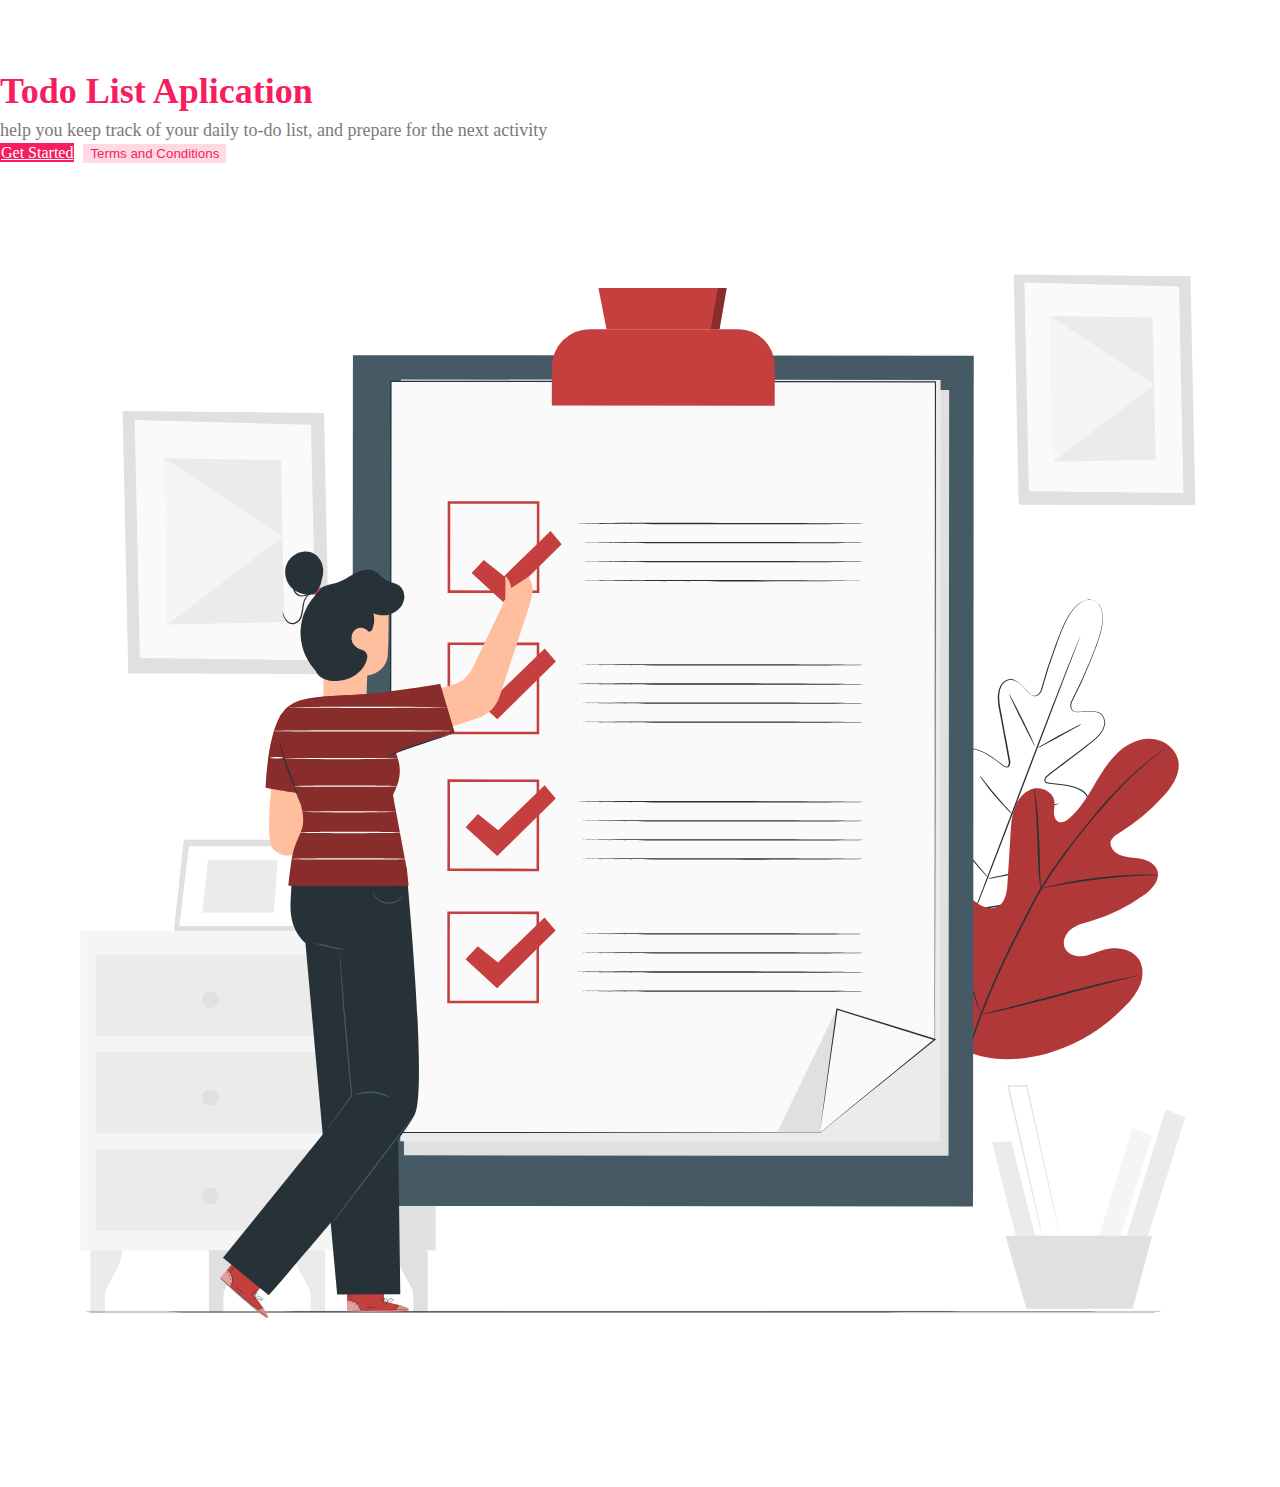
<file: index.html>
<!doctype html>
<html lang="en">
  <head>
    <meta charset="utf-8">
    <meta name="viewport" content="width=device-width, initial-scale=1">
    <title>Today Activities</title>
    <link href="https://cdn.jsdelivr.net/npm/bootstrap@5.2.0/dist/css/bootstrap.min.css" rel="stylesheet" integrity="sha384-gH2yIJqKdNHPEq0n4Mqa/HGKIhSkIHeL5AyhkYV8i59U5AR6csBvApHHNl/vI1Bx" crossorigin="anonymous">
    <link rel="stylesheet" href="style.css">
  </head>
  <body>
    <main class="main">
       <div class="text-center spinner" id="loading">
            <div class="spinner-border" role="status">
              <span class="visually-hidden">Loading...</span>
            </div>
          </div>
        <article>
            <div class="hero-content">
                <div class="container">
                    <div class="content">
                        <div class="row">
                            <div class="col-12 col-md-6  align-self-center">
                                <div class="hero-title">
                                    <h2 class="title-hero" id="title">   
                                        Todo List Aplication 
                                      </h2>
                                      <p class="subtitle-hero" id="subtitle">
                                        help you keep track of your daily to-do list, and prepare for the next activity
                                      </p>
                                      <a href="application.html" class="btn btn-primary py-2 px-3">Get Started</a>
                                      <button class="btn btn-info py-2 px-3">Terms and Conditions</button>
                                </div>
                            </div>
                            <div class="col-12 col-md-6">
                                <img src="image/checklist-animate.svg" alt="hero-image">
                            </div>
                        </div>
                    </div>
                </div>
            </div>
        </article>
    </main>

    <script src="main.js"></script>
    <!--Js Bootstrap-->
    <script src="https://cdn.jsdelivr.net/npm/bootstrap@5.2.0/dist/js/bootstrap.bundle.min.js" integrity="sha384-A3rJD856KowSb7dwlZdYEkO39Gagi7vIsF0jrRAoQmDKKtQBHUuLZ9AsSv4jD4Xa" crossorigin="anonymous"></script>
  </body>
</html>
</file>
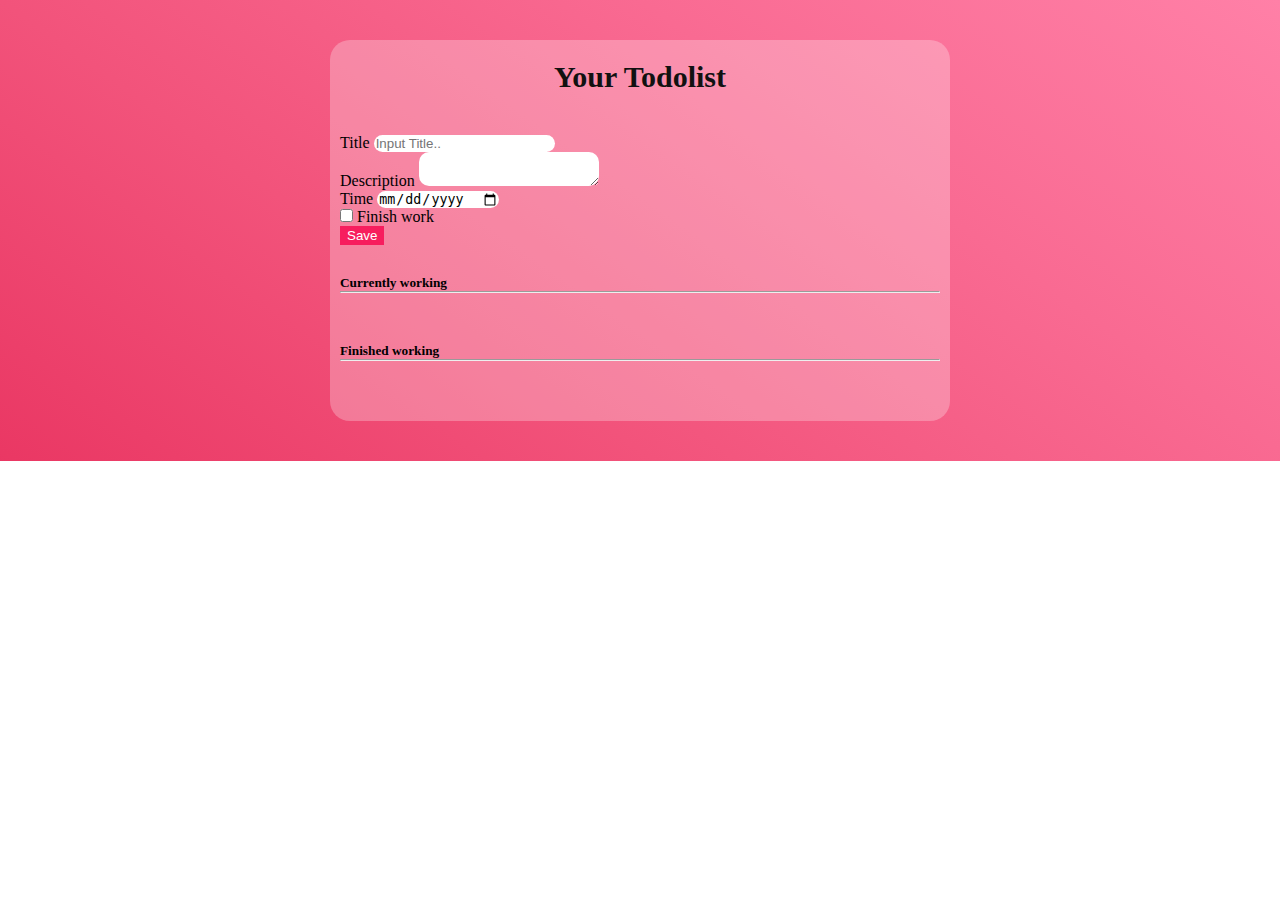
<file: application.html>
<!doctype html>
<html lang="en">
  <head>
    <meta charset="utf-8">
    <meta name="viewport" content="width=device-width, initial-scale=1">
    <title>Today Activities</title>
    <link href="https://cdn.jsdelivr.net/npm/bootstrap@5.2.0/dist/css/bootstrap.min.css" rel="stylesheet" integrity="sha384-gH2yIJqKdNHPEq0n4Mqa/HGKIhSkIHeL5AyhkYV8i59U5AR6csBvApHHNl/vI1Bx" crossorigin="anonymous">
    <link rel="stylesheet" href="style.css">
  </head>
  <body>
    <main class="main" id="content-app">
        <div class="text-center spinner" id="loading">
            <div class="spinner-border" role="status">
              <span class="visually-hidden">Loading...</span>
            </div>
          </div>
        <article>
            <div class="content-application">
                <div class="row">
                   <div class="col-12">
                    <div class="todo-app">
                        <div class="container">
                            <div class="todo-header">
                                <h2>Your Todolist</h2>           
                            </div>
                            <div class="todo-body">
                                <form id="inputTodo">
                                    <div class="mb-3">
                                        <label for="inputTodoTitle" class="form-label">Title</label>
                                        <input type="text" class="form-control" id="inputTodoTitle" placeholder="Input Title.." required>
                                    </div>
                                    <div class="mb-3">
                                        <label for="inputTodoDescription" class="form-label">Description</label>
                                        <textarea type="text" class="form-control" id="inputTodoDescription" placeholder="Input Description.." required> </textarea>
                                    </div>
                                    <div class="mb-3">
                                        <label for="inputTodoTime" class="form-label">Time</label>
                                        <input type="date" class="form-control" id="inputTodoTime" placeholder="Input Time.." required>
                                    </div>
                                    <div class="form-check">
                                        <input class="form-check-input" type="checkbox" value="" id="inputIscomplete">
                                        <label class="form-check-label" for="inputIscomplete">
                                            Finish work
                                        </label>
                                    </div>
                                    <button type="submit" class="btn btn-primary py-2 px-3 mt-2">Save</button>
                                </form>
                            </div>
                        </div>
                    </div>
                   </div>
                   <div class="col-12 mt-3">
                    <div class="todo-list">
                        <div class="container">
                            <h5>Currently working</h5>
                            <hr>
                            <div class="container-todo" id="incompleteTodoList">
                            </div>
                        </div>
                    </div>
                    <div class="todo-list">
                        <div class="container">
                            <h5>Finished working</h5>
                            <hr>
                            <div class="container-todo" id="completeTodoList">
                            </div>
                        </div>
                    </div>
                   </div>
                </div>
            </div>
        </article>
    </main>

    <!--Js Main-->
    <script src="main.js"></script>
    <!--Js Bootstrap-->
    <script src="https://cdn.jsdelivr.net/npm/bootstrap@5.2.0/dist/js/bootstrap.bundle.min.js" integrity="sha384-A3rJD856KowSb7dwlZdYEkO39Gagi7vIsF0jrRAoQmDKKtQBHUuLZ9AsSv4jD4Xa" crossorigin="anonymous"></script>
  </body>
</html>
</file>
<file: style.css>
* {
    margin: 0;
    transition: all 500ms ease;
}
main {
    padding: 40px 0px;
}
.spinner {
    position: fixed;
    top: 0;
    left: 0;
    bottom: 0;
    right: 0;
    background-color: #e00e4d;
    color: #ffffff;
    align-items: center;
    justify-content: center;
    display: flex;
    z-index: 22;
}

.hero-content {
    margin-top: 30px;
}
.title-hero {
    color: #f71d5e;
    font-size: 36px;
    font-weight: bold;
    font-family: 'Times New Roman', Times, serif;
}


/*content application*/
#content-app {
    background-image: linear-gradient(to right top, #e00e4d, #ea3864, #f2537b, #f96a92, #ff80a7);
    background-size: cover;
    background-repeat: no-repeat;
    width: 100%;
    background-position: center;
    background-attachment:fixed;
}
.todo-header h2 {
    margin-bottom: 40px;
    font-size: 30px;
    color: #111111;
    font-weight: bold;
    text-align: center;
}
.content-application {
    border-radius: 20px;
    padding: 20px 10px;
    transition: all 500ms ease;
    width: 600px;
    margin: auto;
    opacity: 1;
    background-color: #ffffff45;
}
.content-application .todo-body .form-control {
    border: 0px;
    border-radius: 10px;
}
.subtitle-hero {
    color: #7a7a7a;
    margin-top: 5px;
    line-height: 27px;
    font-size: 18px;
    font-weight: normal;
    font-family: 'Times New Roman', Times, serif;
}
.todo-list {
    margin-top: 30px;
    margin-bottom: 20px;
    transition: all 500ms ease-in-out;
}
.container-todo{
    padding: 10px 0px;
    transition: all 500ms ease-in-out;
}
.card {
    margin-bottom: 20px;
    padding: 20px;
    transition: all 500ms ease-in-out;
    border: 0px;
    border-radius: 20px;
}
.card h4 {
    font-size: 24px;
    color: #201f20;
    font-weight: bold;
}
.card .description {
    font-size: 18px;
    font-weight: normal;
    color: #3f3f3f;
    line-height: 32px;
    margin-top: 10px;
}
.card .time {
    width: 105px;
    border-radius: 30px;
    padding: 5px 15px;
    background-color: #ffe8ef;
    font-size: 14px;
    color: #353535;
    font-weight: normal;
}

.card-body {
    border-top: 1px solid #d6d6d6;
    margin-top: 10px;
    padding: 15px 0px 0px 0px;
}
hr {
    color: #9e9e9e;
}
.btn-primary {
    margin-right: 5px;
    background-color: #f71d5e;
    color: #ffffff;
    border: 1px solid #f71d5e;
}
.btn-info {
    background-color: #ffd9e4;
    color: #f71d5e;
    border: 1px solid #ffd9e4;
}

.btn-primary:hover {
    background-color: #e00e4d;
    border: 1px solid #e00e4d;
}
.btn-info:hover {
    background-color: #ffc6d7;
    border: 1px solid #ffc6d7;
    color: #f71d5e;
}

.btn-success {
 margin-right: 10px;   
}
.btn-dark {
 margin-right: 10px;   
}
.btn-info:hover {
    background-color: #ffc6d7;
    border: 1px solid #ffc6d7;
    color: #f71d5e;
}
.btn-info:hover {
    background-color: #ffc6d7;
    border: 1px solid #ffc6d7;
    color: #f71d5e;
}

@media (max-width:767px) {
    .content-application {
        width: 100%;
    }
}
</file>
